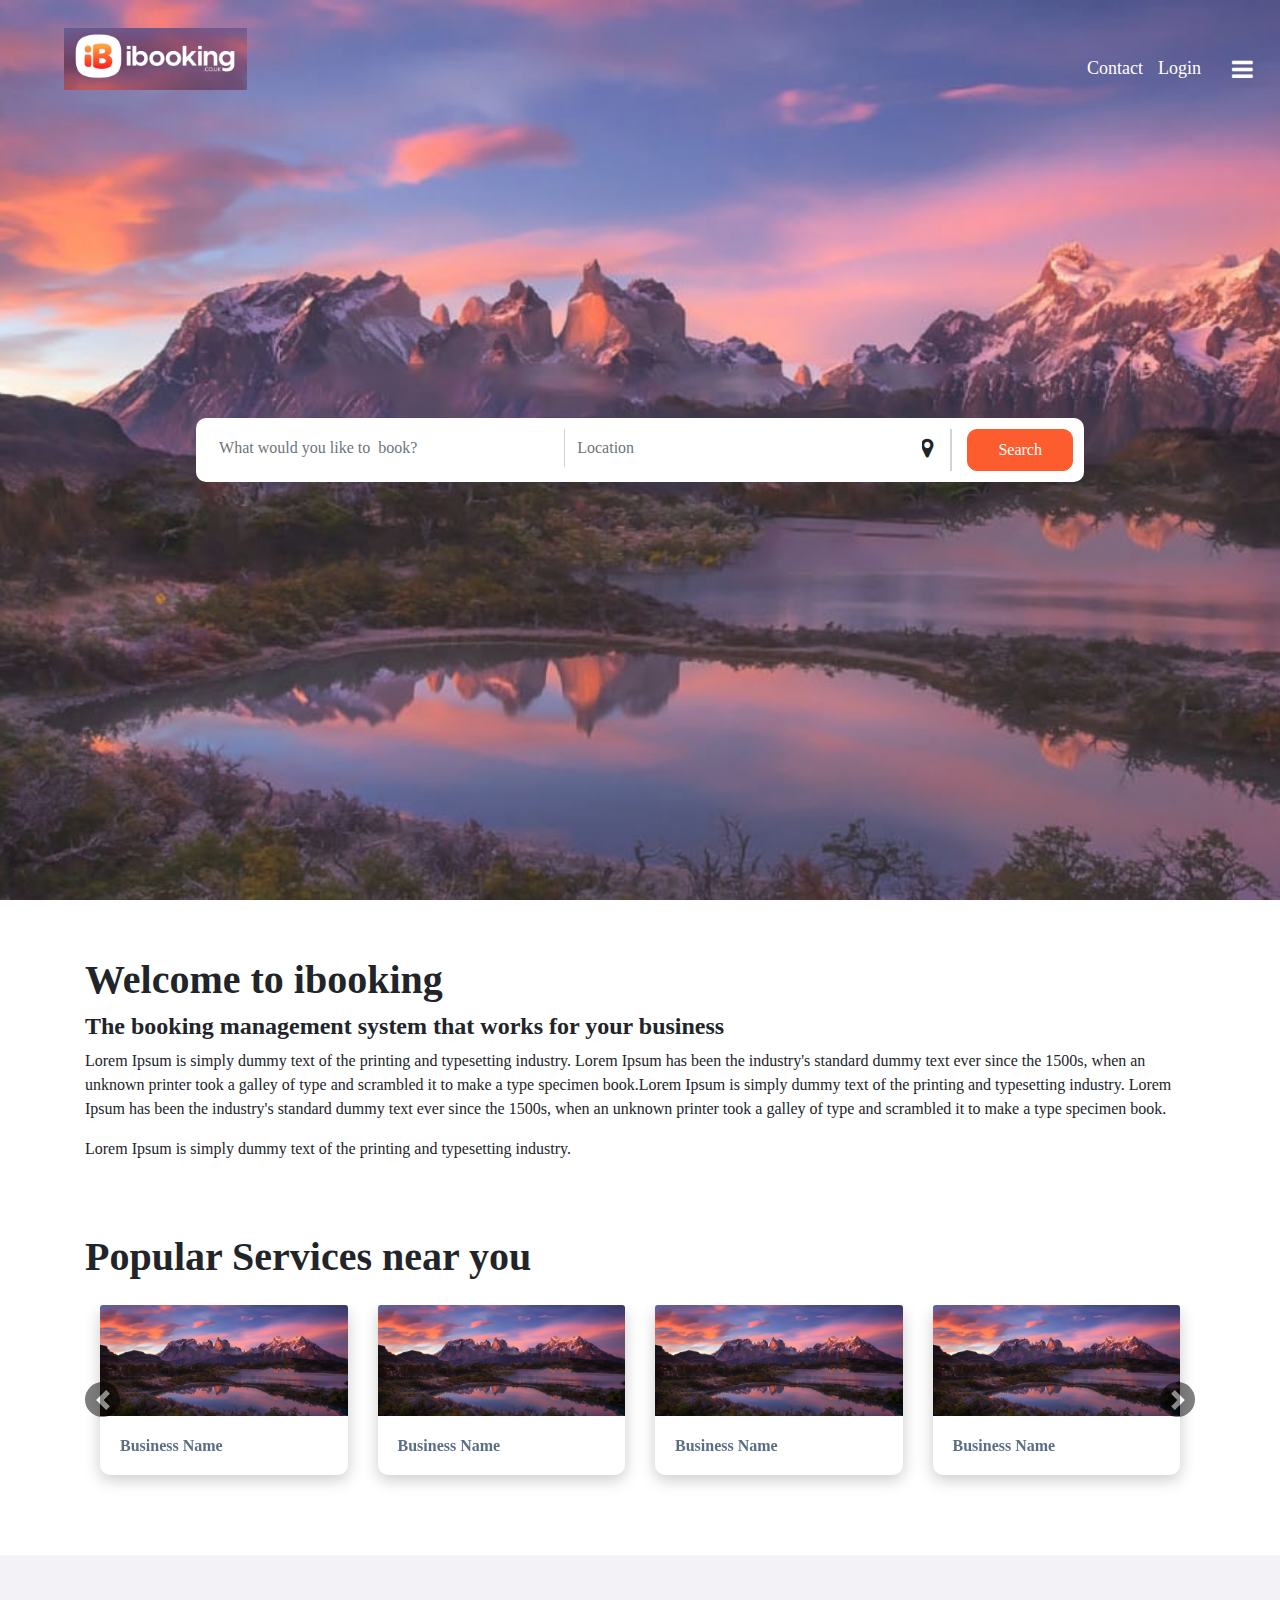
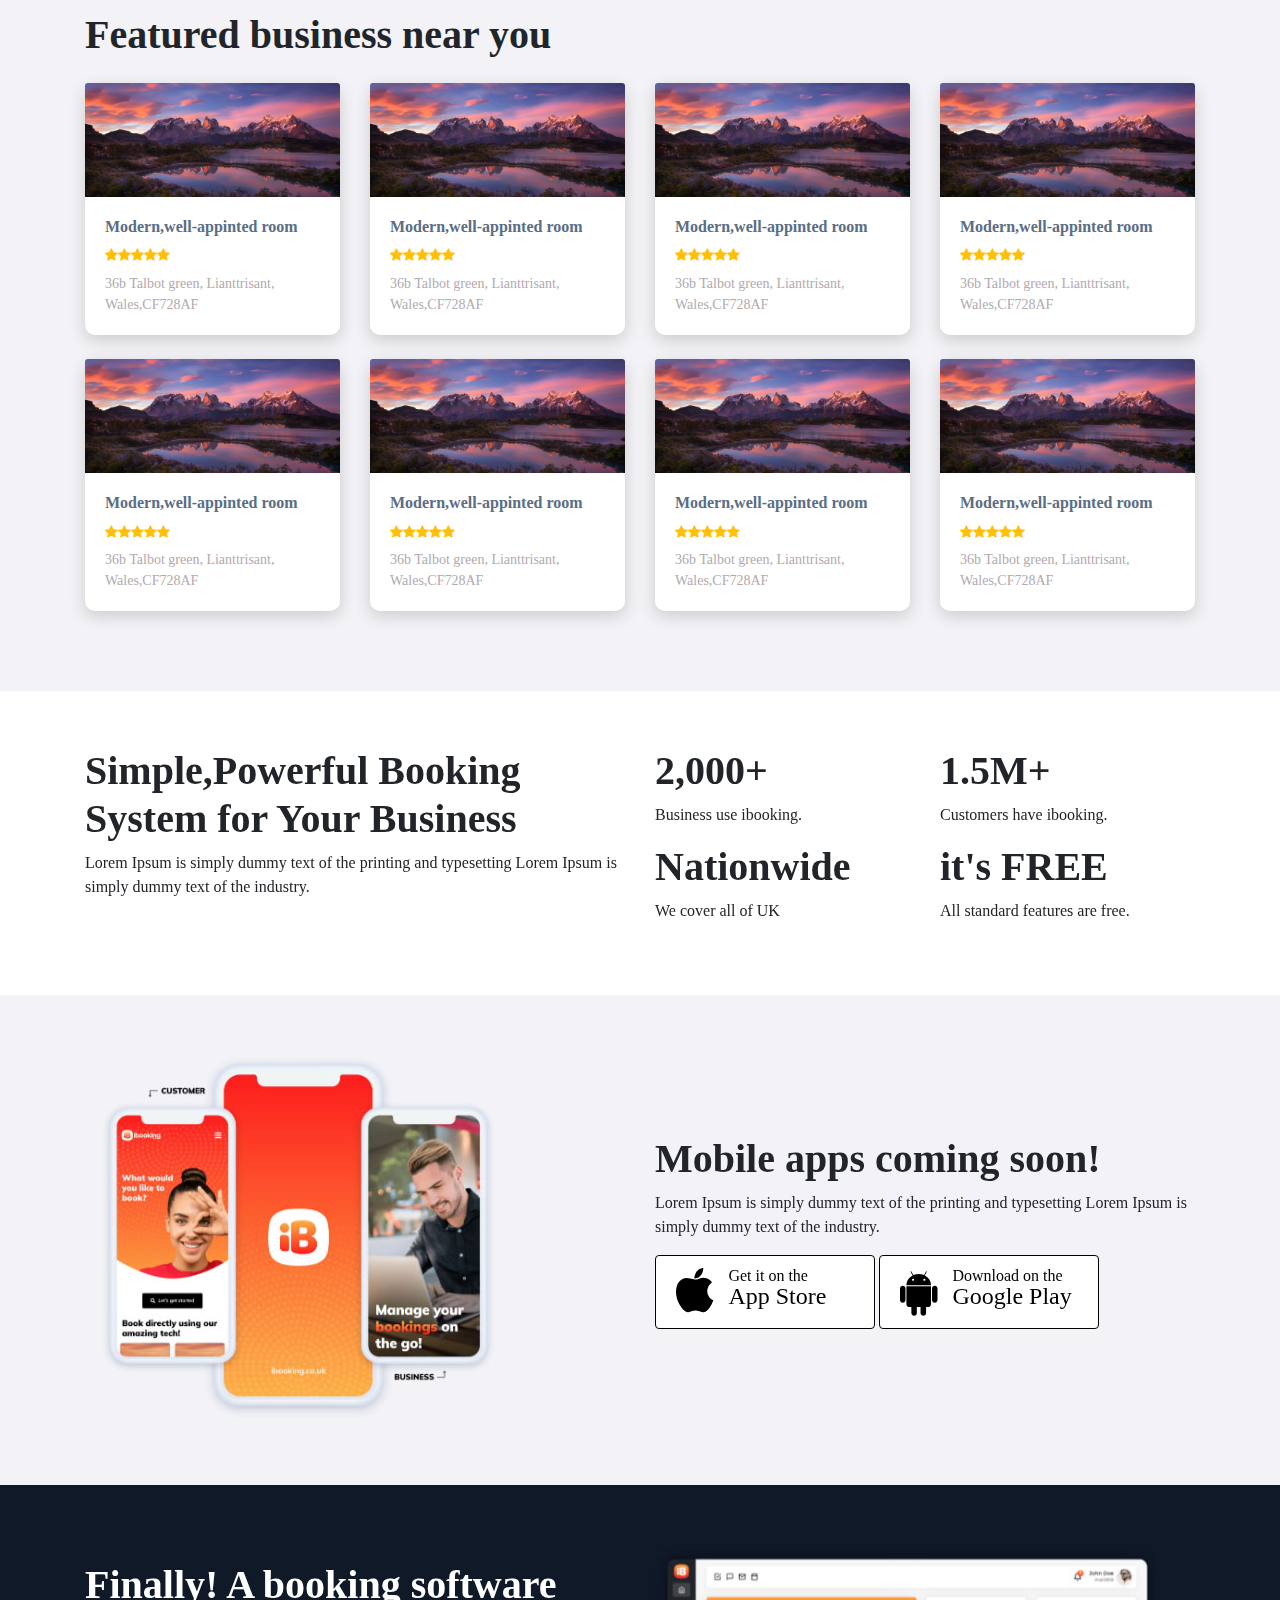
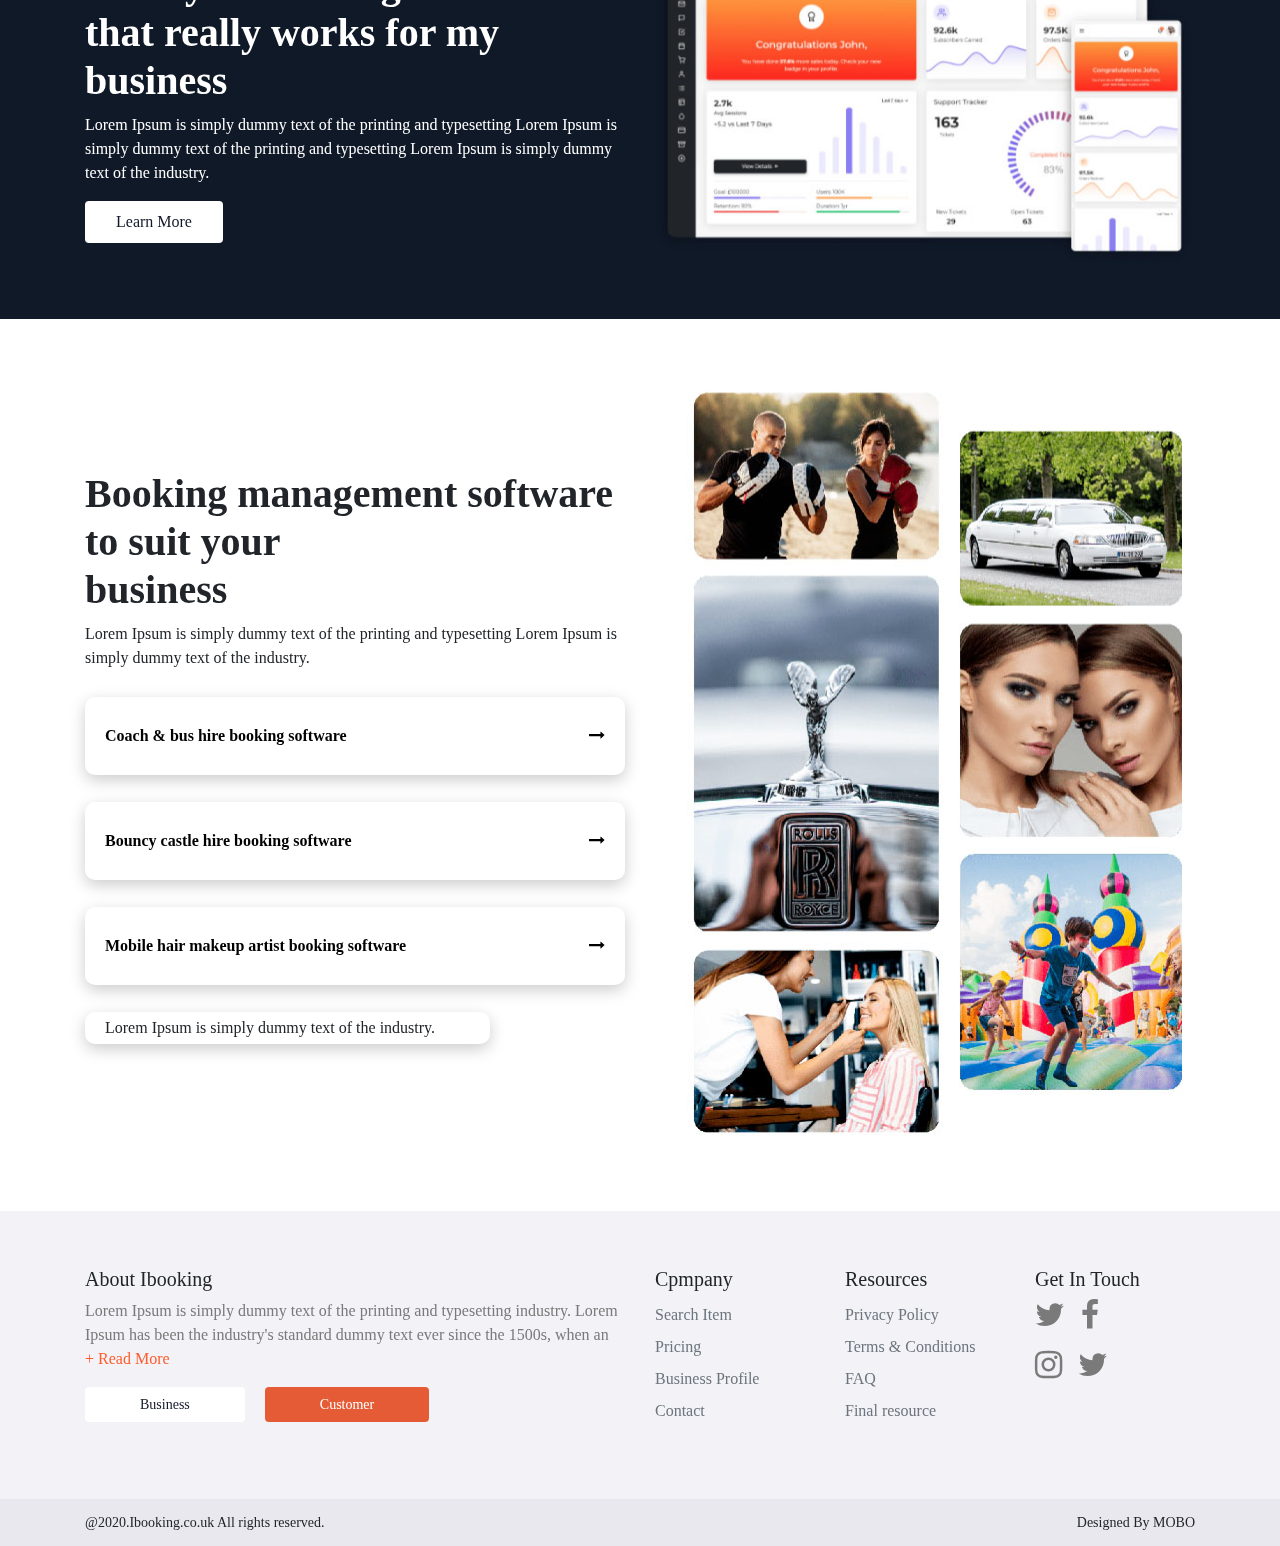
<file: index.html>
<!DOCTYPE html>
<html lang="en">

<head>
  <meta charset="utf-8">
  <meta name="viewport" content="width=device-width, initial-scale=1, shrink-to-fit=no">
  <meta name="description" content="">
  <meta name="author" content="">
  <title>IBooking</title>
  <link rel="stylesheet" href="https://cdnjs.cloudflare.com/ajax/libs/font-awesome/4.7.0/css/font-awesome.min.css">
  <link rel="stylesheet" href="https://maxcdn.bootstrapcdn.com/bootstrap/4.4.1/css/bootstrap.min.css">
  <link href="css/style.css" rel="stylesheet">
</head>

<body id="page-top">
  <a href="index.html"> <img src="img/logo.png" class="menu-logo"></a>
  <ul class="top-menu">
    <li>
      <a href="contact.html">Contact</a>
    </li>
    <li><a href="" data-toggle="modal" data-target="#modalLoginForm">Login</a>
    </li>
  </ul>
  <!-- Navigation -->
  <a class="menu-toggle rounded" href="#">
    <i class="fa fa-bars" aria-hidden="true"></i>
  </a>
  <nav id="sidebar-wrapper">
    <ul class="sidebar-nav">
      <li class="sidebar-brand">
        <a class="js-scroll-trigger" href="#page-top">IBooking</a>
      </li>
      <li class="sidebar-nav-item">
        <a class="js-scroll-trigger" href="#">Home</a>
      </li>
      <li class="sidebar-nav-item">
        <a class="js-scroll-trigger" href="#">About</a>
      </li>
      <li class="sidebar-nav-item">
        <a class="js-scroll-trigger" href="#">Services</a>
      </li>
      <li class="sidebar-nav-item">
        <a class="js-scroll-trigger" href="#">Contact</a>
      </li>
    </ul>
  </nav>
  <!-- Header -->
  <header class="masthead d-flex">
    <div class="container text-center my-auto">
      <div class="input-group">
        <input type="text" class="form-control form-search from-book-search"
          placeholder="What would you like to  book?">
        <input type="text" class="form-control form-search" placeholder="Location">
        <div class="input-group-append from-book-search">
          <i class="fa fa-map-marker fa-2x pt-2 pr-3 " style="font-size: 22px; " aria-hidden="true"></i>
        </div>
        <div class="input-group-append">
          <button class="btn  search-btn-red ml-3" type="button">Search</button>
        </div>
      </div>
    </div>
    <div class="overlay"></div>
  </header>
  <!-- About -->
  <section class="content-section bg-white-style ">
    <div class="container ">
      <div class="row">
        <div class="col-lg-12">
          <h1>Welcome to ibooking</h1>
          <h4>The booking management system that works for your business</h4>
          <p>
            Lorem Ipsum is simply dummy text of the printing and typesetting industry. Lorem Ipsum has been the
            industry's standard
            dummy text ever since the 1500s, when an unknown printer took a galley of type and scrambled it to make a
            type specimen
            book.Lorem Ipsum is simply dummy text of the printing and typesetting industry. Lorem Ipsum has been the
            industry's standard
            dummy text ever since the 1500s, when an unknown printer took a galley of type and scrambled it to make a
            type specimen
            book.
          </p>
          <p>
            Lorem Ipsum is simply dummy text of the printing and typesetting industry.
          </p>
        </div>
      </div>
    </div>
  </section>
  <!-- Featured business-->
  <section class="content-section bg-white-style pt-0 ">
    <div class="container ">
      <h1 class="pb-3">Popular Services near you</h1>
      <!-- Top content -->
      <div class="top-content">
        <div>
          <div id="carousel-example" class="carousel slide" data-ride="carousel">
            <div class="carousel-inner row w-100 mx-auto" role="listbox">
              <div class="carousel-item col-12 col-sm-6 col-md-4 col-lg-3 active">
                <div class="card mb-4">
                  <img class="card-img-top img-fluid" src="img/ban.jpg" alt="Card image cap">
                  <div class="card-body">
                    <h5 class="card-title mb-0">Business Name</h5>
                  </div>
                </div>
              </div>
              <div class="carousel-item col-12 col-sm-6 col-md-4 col-lg-3">
                <div class="card mb-4">
                  <img class="card-img-top img-fluid" src="img/ban.jpg" alt="Card image cap">
                  <div class="card-body">
                    <h5 class="card-title mb-0">Business Name</h5>
                  </div>
                </div>
              </div>
              <div class="carousel-item col-12 col-sm-6 col-md-4 col-lg-3">
                <div class="card mb-4">
                  <img class="card-img-top img-fluid" src="img/ban.jpg" alt="Card image cap">
                  <div class="card-body">
                    <h5 class="card-title mb-0">Business Name</h5>
                  </div>
                </div>
              </div>
              <div class="carousel-item col-12 col-sm-6 col-md-4 col-lg-3">
                <div class="card mb-4">
                  <img class="card-img-top img-fluid" src="img/ban.jpg" alt="Card image cap">
                  <div class="card-body">
                    <h5 class="card-title mb-0">Business Name</h5>
                  </div>
                </div>
              </div>
              <div class="carousel-item col-12 col-sm-6 col-md-4 col-lg-3">
                <div class="card mb-4">
                  <img class="card-img-top img-fluid" src="img/ban.jpg" alt="Card image cap">
                  <div class="card-body">
                    <h5 class="card-title mb-0">Business Name</h5>
                  </div>
                </div>
              </div>
              <div class="carousel-item col-12 col-sm-6 col-md-4 col-lg-3">
                <div class="card mb-4">
                  <img class="card-img-top img-fluid" src="img/ban.jpg" alt="Card image cap">
                  <div class="card-body">
                    <h5 class="card-title mb-0">Business Name</h5>
                  </div>
                </div>
              </div>
              <div class="carousel-item col-12 col-sm-6 col-md-4 col-lg-3">
                <div class="card mb-4">
                  <img class="card-img-top img-fluid" src="img/ban.jpg" alt="Card image cap">
                  <div class="card-body">
                    <h5 class="card-title mb-0">Business Name</h5>
                  </div>
                </div>
              </div>
              <div class="carousel-item col-12 col-sm-6 col-md-4 col-lg-3">
                <div class="card mb-4">
                  <img class="card-img-top img-fluid" src="img/ban.jpg" alt="Card image cap">
                  <div class="card-body">
                    <h5 class="card-title mb-0">Business Name</h5>
                  </div>
                </div>
              </div>
            </div>
            <a class="carousel-control-prev" href="#carousel-example" role="button" data-slide="prev">
              <span class="carousel-control-prev-icon" aria-hidden="true"></span>
              <span class="sr-only">Previous</span>
            </a>
            <a class="carousel-control-next" href="#carousel-example" role="button" data-slide="next">
              <span class="carousel-control-next-icon" aria-hidden="true"></span>
              <span class="sr-only">Next</span>
            </a>
          </div>
        </div>
      </div>
    </div>
  </section>
  <!-- Featured business-->
  <section class="content-section bg-gray-style ">
    <div class="container ">
      <h1 class="pb-3">Featured business near you</h1>
      <div class="row">
        <div class="col-lg-3">
          <div class="card mb-4">
            <img class="card-img-top img-fluid" src="img/ban.jpg" alt="Card image cap">
            <div class="card-body">
              <h5 class="card-title">Modern,well-appinted room</h5>
              <h6 class="card-sater"><i class="fa fa-star" aria-hidden="true"></i><i class="fa fa-star"
                  aria-hidden="true"></i><i class="fa fa-star" aria-hidden="true"></i><i class="fa fa-star"
                  aria-hidden="true"></i><i class="fa fa-star" aria-hidden="true"></i></h6>
              <p class="card-text">36b Talbot green, Lianttrisant, Wales,CF728AF</p>
            </div>
          </div>
        </div>
        <div class="col-lg-3">
          <div class="card mb-4">
            <img class="card-img-top img-fluid" src="img/ban.jpg" alt="Card image cap">
            <div class="card-body">
              <h5 class="card-title">Modern,well-appinted room</h5>
              <h6 class="card-sater"><i class="fa fa-star" aria-hidden="true"></i><i class="fa fa-star"
                  aria-hidden="true"></i><i class="fa fa-star" aria-hidden="true"></i><i class="fa fa-star"
                  aria-hidden="true"></i><i class="fa fa-star" aria-hidden="true"></i></h6>
              <p class="card-text">36b Talbot green, Lianttrisant, Wales,CF728AF</p>
            </div>
          </div>
        </div>
        <div class="col-lg-3">
          <div class="card mb-4">
            <img class="card-img-top img-fluid" src="img/ban.jpg" alt="Card image cap">
            <div class="card-body">
              <h5 class="card-title">Modern,well-appinted room</h5>
              <h6 class="card-sater"><i class="fa fa-star" aria-hidden="true"></i><i class="fa fa-star"
                  aria-hidden="true"></i><i class="fa fa-star" aria-hidden="true"></i><i class="fa fa-star"
                  aria-hidden="true"></i><i class="fa fa-star" aria-hidden="true"></i></h6>
              <p class="card-text">36b Talbot green, Lianttrisant, Wales,CF728AF</p>
            </div>
          </div>
        </div>
        <div class="col-lg-3">
          <div class="card mb-4">
            <img class="card-img-top img-fluid" src="img/ban.jpg" alt="Card image cap">
            <div class="card-body">
              <h5 class="card-title">Modern,well-appinted room</h5>
              <h6 class="card-sater"><i class="fa fa-star" aria-hidden="true"></i><i class="fa fa-star"
                  aria-hidden="true"></i><i class="fa fa-star" aria-hidden="true"></i><i class="fa fa-star"
                  aria-hidden="true"></i><i class="fa fa-star" aria-hidden="true"></i></h6>
              <p class="card-text">36b Talbot green, Lianttrisant, Wales,CF728AF</p>
            </div>
          </div>
        </div>
        <div class="col-lg-3">
          <div class="card mb-4">
            <img class="card-img-top img-fluid" src="img/ban.jpg" alt="Card image cap">
            <div class="card-body">
              <h5 class="card-title">Modern,well-appinted room</h5>
              <h6 class="card-sater"><i class="fa fa-star" aria-hidden="true"></i><i class="fa fa-star"
                  aria-hidden="true"></i><i class="fa fa-star" aria-hidden="true"></i><i class="fa fa-star"
                  aria-hidden="true"></i><i class="fa fa-star" aria-hidden="true"></i></h6>
              <p class="card-text">36b Talbot green, Lianttrisant, Wales,CF728AF</p>
            </div>
          </div>
        </div>
        <div class="col-lg-3">
          <div class="card mb-4">
            <img class="card-img-top img-fluid" src="img/ban.jpg" alt="Card image cap">
            <div class="card-body">
              <h5 class="card-title">Modern,well-appinted room</h5>
              <h6 class="card-sater"><i class="fa fa-star" aria-hidden="true"></i><i class="fa fa-star"
                  aria-hidden="true"></i><i class="fa fa-star" aria-hidden="true"></i><i class="fa fa-star"
                  aria-hidden="true"></i><i class="fa fa-star" aria-hidden="true"></i></h6>
              <p class="card-text">36b Talbot green, Lianttrisant, Wales,CF728AF</p>
            </div>
          </div>
        </div>
        <div class="col-lg-3">
          <div class="card mb-4">
            <img class="card-img-top img-fluid" src="img/ban.jpg" alt="Card image cap">
            <div class="card-body">
              <h5 class="card-title">Modern,well-appinted room</h5>
              <h6 class="card-sater"><i class="fa fa-star" aria-hidden="true"></i><i class="fa fa-star"
                  aria-hidden="true"></i><i class="fa fa-star" aria-hidden="true"></i><i class="fa fa-star"
                  aria-hidden="true"></i><i class="fa fa-star" aria-hidden="true"></i></h6>
              <p class="card-text">36b Talbot green, Lianttrisant, Wales,CF728AF</p>
            </div>
          </div>
        </div>
        <div class="col-lg-3">
          <div class="card mb-4">
            <img class="card-img-top img-fluid" src="img/ban.jpg" alt="Card image cap">
            <div class="card-body">
              <h5 class="card-title">Modern,well-appinted room</h5>
              <h6 class="card-sater"><i class="fa fa-star" aria-hidden="true"></i><i class="fa fa-star"
                  aria-hidden="true"></i><i class="fa fa-star" aria-hidden="true"></i><i class="fa fa-star"
                  aria-hidden="true"></i><i class="fa fa-star" aria-hidden="true"></i></h6>
              <p class="card-text">36b Talbot green, Lianttrisant, Wales,CF728AF</p>
            </div>
          </div>
        </div>
      </div>
    </div>
  </section>
  <!-- Business-->
  <section class="content-section ">
    <div class="container ">
      <div class="row">
        <div class="col-lg-6 mx-auto">
          <h1>Simple,Powerful Booking
            System for Your Business
          </h1>
          <p>
            Lorem Ipsum is simply dummy text of the printing and typesetting
            Lorem Ipsum is simply dummy text of the industry.
          </p>
        </div>
        <div class="col-lg-3 mx-auto">
          <h1>2,000+</h1>
          <p>
            Business use ibooking.
          </p>
          <h1>Nationwide</h1>
          <p>
            We cover all of UK
          </p>
        </div>
        <div class="col-lg-3 mx-auto">
          <h1>1.5M+</h1>
          <p>
            Customers have ibooking.
          </p>
          <h1>it's FREE</h1>
          <p>
            All standard features are free.
          </p>
        </div>
      </div>
    </div>
  </section>
  <!-- Mobile App-->
  <section class="content-section bg-gray-style ">
    <div class="container ">
      <div class="row">
        <div class="col-lg-6 mx-auto">
          <img src="img/mobapp.jpg" class="img-fluid" />
        </div>
        <div class="col-lg-6  my-auto">
          <h1>Mobile apps coming soon!</h1>
          <p>
            Lorem Ipsum is simply dummy text of the printing and typesetting
            Lorem Ipsum is simply dummy text of the industry.
          </p>
          <div class="row ">
            <p class="col-lg-12">
              <a href="#" class="btn btn-store">
                <span class="fa fa-apple fa-3x pull-left"></span>
                <span class="btn-label">Get it on the</span>
                <span class="btn-caption">App Store</span>
              </a>
              <a href="#" class="btn btn-store">
                <span class="fa fa-android fa-3x pull-left"></span>
                <span class="btn-label">Download on the</span>
                <span class="btn-caption">Google Play</span>
              </a>
            </p>
          </div>
        </div>
      </div>
    </div>
  </section>
  <!-- Booking Software-->
  <section class="content-section bg-dark-style ">
    <div class="container ">
      <div class="row">
        <div class="col-lg-6  my-auto">
          <h1>Finally! A booking software
            that really works for my business
          </h1>
          <p>
            Lorem Ipsum is simply dummy text of the printing and typesetting
            Lorem Ipsum is simply dummy text of the printing and typesetting
            Lorem Ipsum is simply dummy text of the industry.
          </p>
          <a href="#" class="btn btn-white waves-effect" role="button" aria-pressed="true">Learn More</a>
        </div>
        <div class="col-lg-6 mx-auto">
          <img src="img/bookingsoft.jpg" class="img-fluid" />
        </div>
      </div>
    </div>
  </section>
  <!-- Booking Mangaement-->
  <section class="content-section bg-white-style ">
    <div class="container ">
      <div class="row">
        <div class="col-lg-6  my-auto">
          <h1>Booking management software to suit your<br> business</h1>
          <p>
            Lorem Ipsum is simply dummy text of the printing and typesetting
            Lorem Ipsum is simply dummy text of the industry.
          </p>
          <div class="card card-body card-book">
            <div>
              <a href="#" class="card-link bookcard">Coach & bus hire booking software</a>
              <a href="#" class="card-link float-right bookcard"><i class="fa fa-long-arrow-right"></i></a>
            </div>
          </div>
          <div class="card card-body card-book">
            <div>
              <a href="#" class="card-link bookcard">Bouncy castle hire booking software</a>
              <a href="#" class="card-link float-right bookcard"><i class="fa fa-long-arrow-right"></i></a>
            </div>
          </div>
          <div class="card card-body card-book">
            <div>
              <a href="#" class="card-link bookcard">Mobile hair makeup artist booking software</a>
              <a href="#" class="card-link float-right bookcard"><i class="fa fa-long-arrow-right"></i></a>
            </div>
          </div>
          <div class="card card-body card-book-1 w-75">
            <p>Lorem Ipsum is simply dummy text of the industry.
            </p>
          </div>
        </div>
        <div class="col-lg-6 mx-auto">
          <img src="img/bookmangbus.jpg" class="img-fluid" />
        </div>
      </div>
    </div>
  </section>
  <footer class="content-section bg-gray-style">
    <div class="container ">
      <div class="row">
        <div class="col-lg-6 ">
          <h4>About Ibooking</h4>
          <div id="module-foot" class="mb-3">

            <p class="collapse" id="collapseExample" aria-expanded="false">
              Lorem Ipsum is simply dummy text of the printing and typesetting industry. Lorem Ipsum has been the
              industry's standard
              dummy text ever since the 1500s, when an unknown printer took a galley of type and scrambled it to make a
              type specimen
              book.
            </p>
            <a role="button" class="collapsed" data-toggle="collapse" href="#collapseExample" aria-expanded="false"
              aria-controls="collapseExample"></a>
          </div>


          <a href="#" class="btn btn-white waves-effect footer-btn mr-3" role="button" aria-pressed="true">Business</a>
          <a href="#" class="btn btn-red  waves-effect footer-btn" role="button" aria-pressed="true">Customer</a>
        </div>
        <div class="col-lg-2">
          <h5>Cpmpany</h5>
          <ul class="list-unstyled text-small">
            <li class="py-1"><a class="text-muted " href="#">Search Item</a></li>
            <li class="py-1"><a class="text-muted" href="#">Pricing</a></li>
            <li class="py-1"><a class="text-muted " href="#">Business Profile</a></li>
            <li class="py-1"><a class="text-muted " href="#">Contact</a></li>
          </ul>
        </div>
        <div class="col-lg-2">
          <h5>Resources</h5>
          <ul class="list-unstyled text-small">
            <li class="py-1"><a class="text-muted" href="#">Privacy Policy</a></li>
            <li class="py-1"><a class="text-muted" href="#">Terms & Conditions</a></li>
            <li class="py-1"><a class="text-muted" href="#">FAQ</a></li>
            <li class="py-1"><a class="text-muted" href="#">Final resource</a></li>
          </ul>
        </div>
        <div class="col-lg-2">
          <h5>Get In Touch</h5>
          <ul class="list-unstyled text-small">
            <span style="display: flex;">
              <li><a class="text-muted pr-3" href="#"><i class="fa fa-twitter fa-2x" aria-hidden="true"></i></a></li>
              <li><a class="text-muted" href="#"><i class="fa fa-facebook fa-2x" aria-hidden="true"></i></a></li>
            </span>
            <span style="display: flex;" class="mt-3">
              <li><a class="text-muted  pr-3" href="#"><i class="fa fa-instagram fa-2x" aria-hidden="true"></i></a></li>
              <li><a class="text-muted" href="#"><i class="fa fa-twitter  fa-2x" aria-hidden="true"></i></a></li>
            </span>
          </ul>
        </div>
      </div>
    </div>
  </footer>
  <div class="footer-bottom">
    <div class="container ">
      <div class="row">
        <div class="col-lg-6 ">
          <p>@2020.Ibooking.co.uk All rights reserved.</p>
        </div>
        <div class="col-lg-6 ">
          <p class=" float-right">Designed By MOBO</p>
        </div>
      </div>
    </div>
  </div>
  <!-- Scroll to Login Model-->
  <div class="modal fade" id="modalLoginForm" tabindex="-1" role="dialog" aria-labelledby="myModalLabel"
    aria-hidden="true">
    <div class="modal-dialog" role="document">
      <div class="modal-content">
        <div class="modal-header text-center">
          <h4 class="modal-title w-100 font-weight-bold">Sign in</h4>
          <button type="button" class="close" data-dismiss="modal" aria-label="Close">
            <span aria-hidden="true">&times;</span>
          </button>
        </div>
        <form class="needs-validation" novalidate>
          <div class="form-row mt-4">
            <div class="modal-body mx-3">
              <div class="col-md-12 mb-3">
                <label class="label" for="validationUsername">Your User Name *</label>
                <div class="input-group">
                  <input type="text" class="form-control" id="validationUsername" placeholder="Enter your User Name"
                    aria-describedby="validationUsernamePrepend" required>
                  <div class="invalid-tooltip">
                    Please Enter your valid User Name.
                  </div>
                </div>
              </div>
              <div class="col-md-12 mb-3">
                <label class="label" for="validation Password">Your Password *</label>
                <div class="input-group">
                  <input type="text" class="form-control" id="validation Password" placeholder="Enter your  Password"
                    aria-describedby="validationPasswordPrepend" required>
                  <div class="invalid-tooltip">
                    Please Enter your valid Password.
                  </div>
                </div>
              </div>
            </div>
          </div>
          <div class="modal-footer d-flex justify-content-center">
            <button class="btn btn-red" type="submit">Login</button>
          </div>
        </form>
      </div>
    </div>
  </div>
  <!-- Scroll to Top Button-->
  <a class="scroll-to-top rounded js-scroll-trigger" href="#page-top">
    <i class="fa fa fa-arrow-up"></i>
  </a>
  <script src="https://ajax.googleapis.com/ajax/libs/jquery/3.4.1/jquery.min.js"></script>
  <script src="https://maxcdn.bootstrapcdn.com/bootstrap/4.4.1/js/bootstrap.min.js"></script>
  <script src="js/main.js"></script>
</body>

</html>
</file>
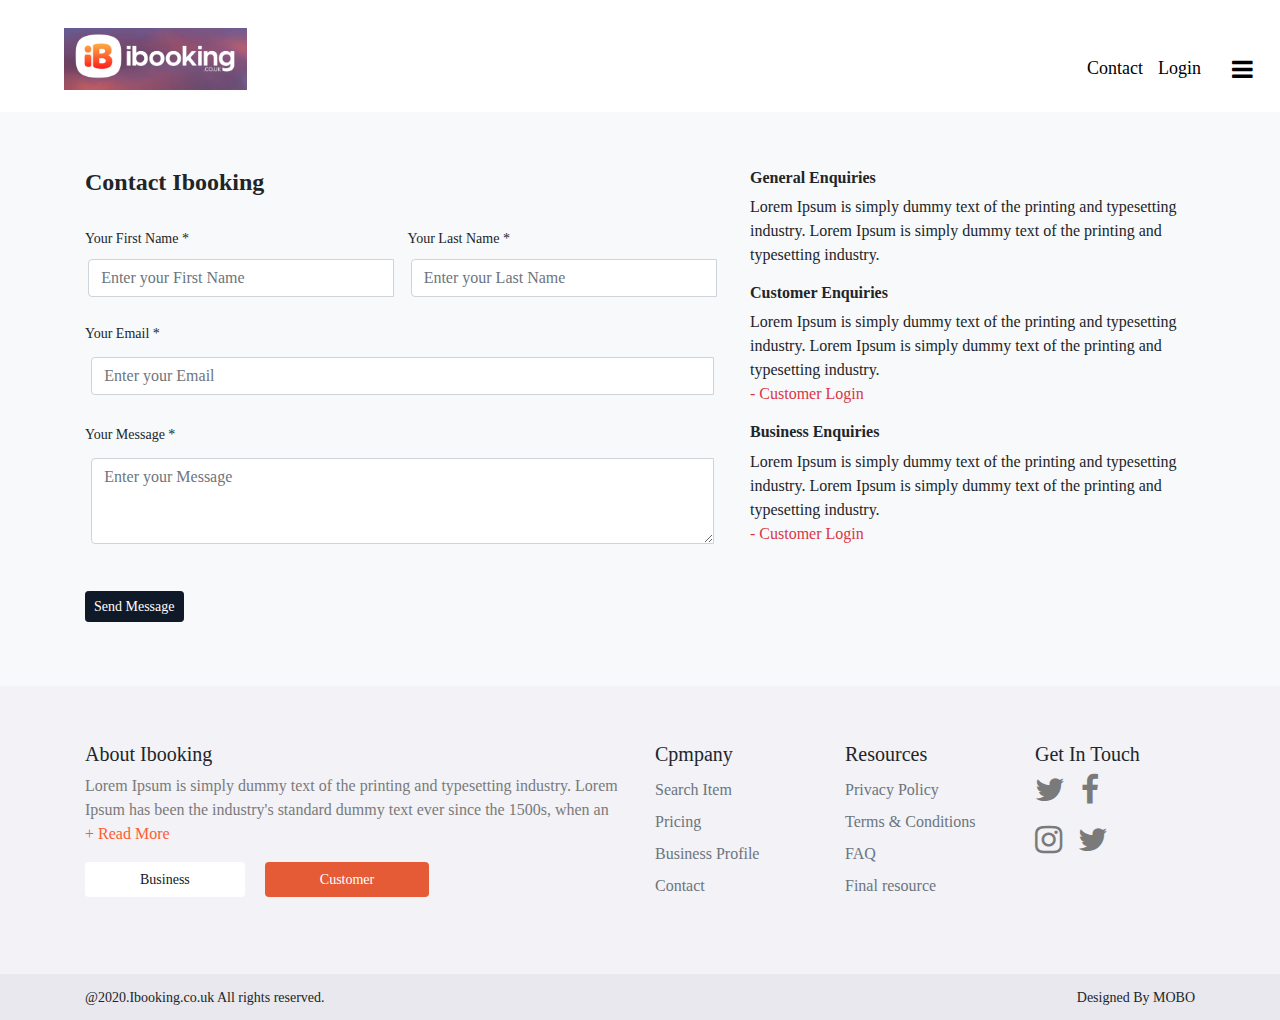
<file: contact.html>
<!DOCTYPE html>
<html lang="en">

<head>
    <meta charset="utf-8">
    <meta name="viewport" content="width=device-width, initial-scale=1, shrink-to-fit=no">
    <meta name="description" content="">
    <meta name="author" content="">
    <title>IBooking</title>
    <link rel="stylesheet" href="https://cdnjs.cloudflare.com/ajax/libs/font-awesome/4.7.0/css/font-awesome.min.css">
    <link rel="stylesheet" href="https://maxcdn.bootstrapcdn.com/bootstrap/4.4.1/css/bootstrap.min.css">
    <link href="css/style.css" rel="stylesheet">
</head>

<body id="page-top">
    <div class="contact-top">
        <a href="index.html"> <img src="img/logo.png" class="menu-logo"></a>
        <ul class="top-menu">
            <li>
                <a href="contact.html">Contact</a>
            </li>
            <li><a href="" data-toggle="modal" data-target="#modalLoginForm">Login</a>
            </li>
        </ul>
        <!-- Navigation -->
        <a class="menu-toggle rounded" href="#">
            <i class="fa fa-bars" aria-hidden="true"></i>
        </a>
        <nav id="sidebar-wrapper">
            <ul class="sidebar-nav">
                <li class="sidebar-brand">
                    <a class="js-scroll-trigger" href="#page-top">IBooking</a>
                </li>
                <li class="sidebar-nav-item">
                    <a class="js-scroll-trigger" href="#">Home</a>
                </li>
                <li class="sidebar-nav-item">
                    <a class="js-scroll-trigger" href="#">About</a>
                </li>
                <li class="sidebar-nav-item">
                    <a class="js-scroll-trigger" href="#">Services</a>
                </li>
                <li class="sidebar-nav-item">
                    <a class="js-scroll-trigger" href="#">Contact</a>
                </li>
            </ul>
        </nav>
    </div>
    <!-- Header -->
    <header class="masthead-c ">
    </header>
    <!-- Contact-->
    <section class="content-section " style="background-color: #f8f9fa;   box-shadow: hsl(0, 0%, 80%) 0 5px 16px;">
        <div class="container ">
            <div class="row">
                <div class="col-lg-7 mx-auto">
                    <h4>
                        Contact Ibooking
                        <form class="needs-validation" novalidate>
                            <div class="form-row mt-4">
                                <div class="col-md-6 mb-3">
                                    <label class="label" for="validationFirstName">Your First Name *</label>
                                    <div class="input-group">
                                        <input type="text" class="form-control" id="validationFirstName"
                                            placeholder="Enter your First Name"
                                            aria-describedby="validationFirstNamePrepend" required>
                                        <div class="invalid-tooltip">
                                            Please Enter your valid First Name.
                                        </div>
                                    </div>
                                </div>
                                <div class="col-md-6 mb-3">
                                    <label class="label" for="validationLastName"> Your Last Name *</label>
                                    <div class="input-group">
                                        <input type="text" class="form-control" id="validationLastName"
                                            placeholder="Enter your Last Name"
                                            aria-describedby="validationLastNamePrepend" required>
                                        <div class="invalid-tooltip">
                                            Please Enter your valid Last Name.
                                        </div>
                                    </div>
                                </div>
                                <div class="col-md-12 mb-3">
                                    <label class="label" for="validationEmail"> Your Email *</label>
                                    <div class="input-group">
                                        <input type="text" class="form-control" id="validationEmail"
                                            placeholder="Enter your Email" aria-describedby="validationEmailPrepend"
                                            required>
                                        <div class="invalid-tooltip">
                                            Please Enter your valid Email.
                                        </div>
                                    </div>
                                </div>
                                <div class="col-md-12 mb-3">
                                    <label class="label" for="validationMessage"> Your Message *</label>
                                    <div class="input-group">
                                        <textarea class="form-control" id="validationEmail"
                                            placeholder="Enter your Message" aria-describedby="validationMessagePrepend"
                                            required rows="3"></textarea>
                                        <div class="invalid-tooltip">
                                            Please Enter your valid Message.
                                        </div>
                                    </div>
                                </div>
                            </div>
                            <button class="btn btn-black btn-sm mt-4" type="submit">Send Message</button>
                        </form>
                </div>
                <div class="col-lg-5 mx-auto">
                    <h6>General Enquiries
                    </h6>
                    <p>
                        Lorem Ipsum is simply dummy text of the printing and typesetting industry.
                        Lorem Ipsum is simply dummy text of the printing and typesetting industry.
                    </p>
                    <h6>
                        Customer Enquiries
                    </h6>
                    <p>
                        Lorem Ipsum is simply dummy text of the printing and typesetting industry.
                        Lorem Ipsum is simply dummy text of the printing and typesetting industry.
                        <br>
                        <a href="#" class="text-danger"> - Customer
                            Login</a>
                    </p>
                    <h6>
                        Business Enquiries
                    </h6>
                    <p>
                        Lorem Ipsum is simply dummy text of the printing and typesetting industry.
                        Lorem Ipsum is simply dummy text of the printing and typesetting industry. <br>
                        <a href="#" class="text-danger">- Customer Login</a>
                    </p>
                </div>
            </div>
        </div>
    </section>
    <footer class="content-section bg-gray-style">
        <div class="container ">
            <div class="row">
                <div class="col-lg-6 ">
                    <h5>About Ibooking</h5>
                    <div id="module-foot" class="mb-3">

                        <p class="collapse" id="collapseExample" aria-expanded="false">
                            Lorem Ipsum is simply dummy text of the printing and typesetting industry. Lorem Ipsum has
                            been the
                            industry's standard
                            dummy text ever since the 1500s, when an unknown printer took a galley of type and
                            scrambled it to make a
                            type specimen
                            book.
                        </p>
                        <a role="button" class="collapsed" data-toggle="collapse" href="#collapseExample"
                            aria-expanded="false" aria-controls="collapseExample"></a>
                    </div>
                    <a href="#" class="btn btn-white waves-effect footer-btn mr-3" role="button"
                        aria-pressed="true">Business</a>
                    <a href="#" class="btn btn-red  waves-effect footer-btn" role="button"
                        aria-pressed="true">Customer</a>
                </div>
                <div class="col-lg-2">
                    <h5>Cpmpany</h5>
                    <ul class="list-unstyled text-small">
                        <li class="py-1"><a class="text-muted " href="#">Search Item</a></li>
                        <li class="py-1"><a class="text-muted" href="#">Pricing</a></li>
                        <li class="py-1"><a class="text-muted " href="#">Business Profile</a></li>
                        <li class="py-1"><a class="text-muted " href="#">Contact</a></li>
                    </ul>
                </div>
                <div class="col-lg-2">
                    <h5>Resources</h5>
                    <ul class="list-unstyled text-small">
                        <li class="py-1"><a class="text-muted" href="#">Privacy Policy</a></li>
                        <li class="py-1"><a class="text-muted" href="#">Terms & Conditions</a></li>
                        <li class="py-1"><a class="text-muted" href="#">FAQ</a></li>
                        <li class="py-1"><a class="text-muted" href="#">Final resource</a></li>
                    </ul>
                </div>
                <div class="col-lg-2">
                    <h5>Get In Touch</h5>
                    <ul class="list-unstyled text-small">
                        <span style="display: flex;">
                            <li><a class="text-muted pr-3" href="#"><i class="fa fa-twitter fa-2x"
                                        aria-hidden="true"></i></a></li>
                            <li><a class="text-muted" href="#"><i class="fa fa-facebook fa-2x"
                                        aria-hidden="true"></i></a></li>
                        </span>
                        <span style="display: flex;" class="mt-3">
                            <li><a class="text-muted  pr-3" href="#"><i class="fa fa-instagram fa-2x"
                                        aria-hidden="true"></i></a></li>
                            <li><a class="text-muted" href="#"><i class="fa fa-twitter  fa-2x"
                                        aria-hidden="true"></i></a></li>
                        </span>
                    </ul>
                </div>
            </div>
        </div>
    </footer>
    <div class="footer-bottom">
        <div class="container ">
            <div class="row">
                <div class="col-lg-6 ">
                    <p>@2020.Ibooking.co.uk All rights reserved.</p>
                </div>
                <div class="col-lg-6 ">
                    <p class=" float-right">Designed By MOBO</p>
                </div>
            </div>
        </div>
    </div>
    <!-- Scroll to Login Model-->
    <div class="modal fade" id="modalLoginForm" tabindex="-1" role="dialog" aria-labelledby="myModalLabel"
        aria-hidden="true">
        <div class="modal-dialog" role="document">
            <div class="modal-content">
                <div class="modal-header text-center">
                    <h4 class="modal-title w-100 font-weight-bold">Sign in</h4>
                    <button type="button" class="close" data-dismiss="modal" aria-label="Close">
                        <span aria-hidden="true">&times;</span>
                    </button>
                </div>
                <form class="needs-validation" novalidate>
                    <div class="form-row mt-4">
                        <div class="modal-body mx-3">
                            <div class="col-md-12 mb-3">
                                <label class="label" for="validationUsername">Your User Name *</label>
                                <div class="input-group">
                                    <input type="text" class="form-control" id="validationUsername"
                                        placeholder="Enter your User Name" aria-describedby="validationUsernamePrepend"
                                        required>
                                    <div class="invalid-tooltip">
                                        Please Enter your valid User Name.
                                    </div>
                                </div>
                            </div>
                            <div class="col-md-12 mb-3">
                                <label class="label" for="validation Password">Your Password *</label>
                                <div class="input-group">
                                    <input type="text" class="form-control" id="validation Password"
                                        placeholder="Enter your  Password" aria-describedby="validationPasswordPrepend"
                                        required>
                                    <div class="invalid-tooltip">
                                        Please Enter your valid Password.
                                    </div>
                                </div>
                            </div>
                        </div>
                    </div>
                    <div class="modal-footer d-flex justify-content-center">
                        <button class="btn btn-red" type="submit">Login</button>
                    </div>
                </form>
            </div>
        </div>
    </div>
    <!-- Scroll to Top Button-->
    <a class="scroll-to-top rounded js-scroll-trigger" href="#page-top">
        <i class="fa fa fa-arrow-up"></i>
    </a>
    <script src="https://ajax.googleapis.com/ajax/libs/jquery/3.4.1/jquery.min.js"></script>
    <script src="https://maxcdn.bootstrapcdn.com/bootstrap/4.4.1/js/bootstrap.min.js"></script>
    <script src="js/main.js"></script>
</body>

</html>
</file>
<file: css/style.css>
body,
html {
    width: 100%;
    height: 100%;
}

body {
    font-family: "Source Sans Pro";
    background-color: #fff;
}

::-webkit-scrollbar {
    width: 10px;
    height: 12px;
}


::-webkit-scrollbar-track {
    background: #f1f1f1;
}


::-webkit-scrollbar-thumb {
    background: #fd5d2e;
}


::-webkit-scrollbar-thumb:hover {
    background: #fd5d2e;
}

.content-section {
    padding-top: 3.5rem;
    padding-bottom: 3.5rem;
}

.bg-white-style {
    background-color: #fff;
}

.bg-dark-style {
    background-color: #101928;
    color: #fff;
}

.bg-gray-style {
    background-color: #f2f2f7;
}

.masthead {
    min-height: 30rem;
    position: relative;
    display: table;
    width: 100%;
    height: auto;
    padding-top: 8rem;
    padding-bottom: 8rem;
    background: linear-gradient(90deg, rgba(255, 255, 255, 0.1) 0, rgba(255, 255, 255, 0.1) 100%), url(../img/ban.jpg);
    background-position: center center;
    background-repeat: no-repeat;
    background-size: cover;
}

.card-title {
    color: #5a6e84;
    font-size: 16px;
    font-weight: 600;
}

.card-text {
    color: #b1a9ae;
    font-size: 14px;
    font-weight: 400;
}

.card-sater {
    color: #ffc107;
    font-size: 14px;
    font-weight: 600;
}

.card-book {
    margin: 5% 0%;
    padding: 5% 1.25rem;
}

.bookcard {
    font-size: 16px;
    color: #000;
    font-weight: 600;
}

.card-book-1 {
    margin: 3% 0%;
    padding: 0.25rem 1.25rem;
}

.card-book-1 p {
    margin-bottom: 0px;
}

.card {
    position: relative;
    display: -ms-flexbox;
    display: flex;
    -ms-flex-direction: column;
    flex-direction: column;
    min-width: 0;
    word-wrap: break-word;
    background-color: #fff;
    background-clip: border-box;
    box-shadow: hsl(0, 0%, 80%) 0 5px 16px;
    border-radius: 10px;
    border: 0;
}

.btn-white {
    background-color: #fff;
    color: #101928;
    padding: 8px 30px;
}

.btn-white:hover {
    color: #ffffff !important;
    background-color: #fc873c;
    border-color: #fc873c !important;
}

.btn-red {
    background-color: #e45b36;
    color: #fff;
    padding: 8px 30px;
}

.btn-red:hover {
    background-color: #fff;
    color: #e45b36;
}

.search-btn-red {
    background-color: #fd5d2e;
    color: #fff;
    padding: 8px 30px;
    border-radius: 10px;
    border-color: #fd5d2e !important;
}

.search-btn-red:hover {
    background-color: #fff;
    color: #fd5d2e;
    border-color: #fd5d2e !important;
}

.footer-bottom {
    background-color: #e8e8ee;
    padding: 1%;
}

.footer-bottom P {
    margin-bottom: 0px;
}

.btn-store {
    color: #000000;
    min-width: 220px;
    padding: 12px 20px !important;
    border-color: #000000 !important;
    background-color: #fff;
}

.btn-store:focus,
.btn-store:hover {
    color: #ffffff !important;
    background-color: #fc873c;
    border-color: #fc873c !important;
}

.btn-store .btn-label,
.btn-store .btn-caption {
    display: block;
    text-align: left;
    line-height: 1;
}

.input-group>.input-group-append>.btn {
    border-top-left-radius: 10px !important;
    border-bottom-left-radius: 10px !important;
}

.btn-store .btn-caption {
    font-size: 24px;
}

.footer-btn {
    padding: 6px 10%;
    font-size: 14px;
    font-weight: 500 !important;
}

@media (min-width: 768px) and (max-width: 991px) {
    .carousel-inner .active.col-md-4.carousel-item+.carousel-item+.carousel-item+.carousel-item {
        position: absolute;
        top: 0;
        right: -33.3333%;
        z-index: -1;
        display: block;
        visibility: visible;
    }
}

@media (min-width: 576px) and (max-width: 768px) {
    .carousel-inner .active.col-sm-6.carousel-item+.carousel-item+.carousel-item {
        position: absolute;
        top: 0;
        right: -50%;
        z-index: -1;
        display: block;
        visibility: visible;
    }
}

@media (min-width: 576px) {
    .carousel-item {
        margin-right: 0;
    }

    .carousel-inner .active+.carousel-item {
        display: block;
    }

    .carousel-inner .carousel-item.active:not(.carousel-item-right):not(.carousel-item-left),
    .carousel-inner .carousel-item.active:not(.carousel-item-right):not(.carousel-item-left)+.carousel-item {
        transition: none;
    }

    .carousel-inner .carousel-item-next {
        position: relative;
        transform: translate3d(0, 0, 0);
    }

    .active.carousel-item-left+.carousel-item-next.carousel-item-left,
    .carousel-item-next.carousel-item-left+.carousel-item,
    .carousel-item-next.carousel-item-left+.carousel-item+.carousel-item {
        position: relative;
        transform: translate3d(-100%, 0, 0);
        visibility: visible;
    }

    .carousel-inner .carousel-item-prev.carousel-item-right {
        position: absolute;
        top: 0;
        left: 0;
        z-index: -1;
        display: block;
        visibility: visible;
    }

    .active.carousel-item-right+.carousel-item-prev.carousel-item-right,
    .carousel-item-prev.carousel-item-right+.carousel-item,
    .carousel-item-prev.carousel-item-right+.carousel-item+.carousel-item {
        position: relative;
        transform: translate3d(100%, 0, 0);
        visibility: visible;
        display: block;
        visibility: visible;
    }
}

@media (min-width: 768px) {
    .carousel-inner .active+.carousel-item+.carousel-item {
        display: block;
    }

    .carousel-inner .carousel-item.active:not(.carousel-item-right):not(.carousel-item-left)+.carousel-item+.carousel-item {
        transition: none;
    }

    .carousel-inner .carousel-item-next {
        position: relative;
        transform: translate3d(0, 0, 0);
    }

    .carousel-item-next.carousel-item-left+.carousel-item+.carousel-item+.carousel-item {
        position: relative;
        transform: translate3d(-100%, 0, 0);
        visibility: visible;
    }

    .carousel-item-prev.carousel-item-right+.carousel-item+.carousel-item+.carousel-item {
        position: relative;
        transform: translate3d(100%, 0, 0);
        visibility: visible;
        display: block;
        visibility: visible;
    }
}

@media (min-width: 991px) {
    .carousel-inner .active+.carousel-item+.carousel-item+.carousel-item {
        display: block;
    }

    .carousel-inner .carousel-item.active:not(.carousel-item-right):not(.carousel-item-left)+.carousel-item+.carousel-item+.carousel-item {
        transition: none;
    }

    .carousel-inner .active.col-lg-3.carousel-item+.carousel-item+.carousel-item+.carousel-item+.carousel-item {
        position: absolute;
        top: 0;
        right: -25%;
        z-index: -1;
        display: block;
        visibility: visible;
    }

    .carousel-item-next.carousel-item-left+.carousel-item+.carousel-item+.carousel-item+.carousel-item {
        position: relative;
        transform: translate3d(-100%, 0, 0);
        visibility: visible;
    }

    .carousel-item-prev.carousel-item-right+.carousel-item+.carousel-item+.carousel-item+.carousel-item {
        position: relative;
        transform: translate3d(100%, 0, 0);
        visibility: visible;
        display: block;
        visibility: visible;
    }
}

.carousel-control-prev {
    left: -0% !important;
}

.carousel-control-next {
    right: -0% !important;
}

.carousel-control-next,
.carousel-control-prev {
    position: absolute;
    top: 40%;
    bottom: 0;
    z-index: 1;
    display: -ms-flexbox;
    display: flex;
    -ms-flex-align: center;
    align-items: center;
    -ms-flex-pack: center;
    justify-content: center;
    width: 35px;
    border-radius: 50%;
    height: 35px;
    background-color: black;
    color: #ca2e2e !important;
    text-align: center;
    opacity: 0.5;
    transition: opacity 0.15s ease;
}

.form-search {
    border: 0px solid #ced4da !important;
    border-right: 0px solid #ced4da !important;
    border-radius: 0;
}

.from-book-search {
    border-right: 2px solid #ced4da !important;
}

.input-group {
    margin-left: 10%;
    width: 80%;
    background-color: #fff;
    padding: 1%;
    border-radius: 10px;
}

h1,
h2,
h3,
h4,
h5,
h6 {
    font-weight: 700;
}

.scroll-to-top {
    position: fixed;
    right: 15px;
    bottom: 15px;
    display: none;
    width: 50px;
    height: 50px;
    text-align: center;
    color: #fff;
    background: rgba(52, 58, 64, 0.5);
    line-height: 45px;
}

.scroll-to-top:focus,
.scroll-to-top:hover {
    color: #fff;
}

.scroll-to-top:hover {
    background: #343a40;
}

.scroll-to-top i {
    font-weight: 800;
}

@media (min-width: 992px) {
    .masthead {
        height: 100vh;
    }
}

#sidebar-wrapper {
    position: fixed;
    z-index: 800;
    right: 0;
    width: 250px;
    height: 100%;
    transition: all 0.4s ease 0s;
    transform: translateX(250px);
    background: #fd5d2e;
    border-left: 1px solid rgba(255, 255, 255, 0.1);
}

.sidebar-nav {
    position: absolute;
    top: 0;
    width: 250px;
    margin: 0;
    padding: 0;
    list-style: none;
}

.sidebar-nav li.sidebar-nav-item a {
    display: block;
    text-decoration: none;
    color: #fff;
    padding: 15px;
}

.sidebar-nav li a:hover {
    text-decoration: none;
    color: #fff;
    background: rgba(255, 255, 255, 0.2);
}

.sidebar-nav li a:active,
.sidebar-nav li a:focus {
    text-decoration: none;
}

.sidebar-nav>.sidebar-brand {
    font-size: 1.2rem;
    background: rgba(52, 58, 64, 0.1);
    height: 80px;
    line-height: 50px;
    padding-top: 15px;
    padding-bottom: 15px;
    padding-left: 15px;
}

.sidebar-nav>.sidebar-brand a {
    color: #fff;
}

.sidebar-nav>.sidebar-brand a:hover {
    color: #fff;
    background: 0 0;
}

#sidebar-wrapper.active {
    right: 250px;
    width: 250px;
    transition: all 0.4s ease 0s;
}

.menu-toggle {
    position: absolute;
    right: 1%;
    font-size: 24px;
    top: 5%;
    width: 50px;
    height: 50px;
    text-align: center;
    color: #fff;
    line-height: 50px;
    z-index: 999;
}

.menu-toggle:focus,
.menu-toggle:hover {
    color: #fff;
}

.footer-bottom p {
    font-size: 14px;
}

footer h4 {
    font-size: 20px;
    font-weight: 500 !important;
}

footer h5 {
    font-size: 20px;
    font-weight: 500 !important;
}

footer p {
    font-size: 16px;
    font-weight: 400;
    color: #7a7a7a;
}

footer li a {
    font-size: 16px;
    color: #7a7a7a;
    font-weight: 400;
}

footer li a i {
    font-size: 16px;
    color: #7a7a7a;
    font-weight: 400;
}

.top-menu {
    position: absolute;
    top: 5%;
    padding-top: 10px;
    z-index: 800;
    right: 5%;
}

.menu-logo {
    position: absolute;
    top: 2%;
    padding-top: 10px;
    z-index: 800;
    left: 5%;
}

.top-menu li {
    list-style: none;
    float: left;
    padding-right: 15px;
}

.top-menu li a {
    color: #fff;
    font-size: 18px;
    font-weight: 500;
    text-decoration: none;
}

.top-menu li a:hover {
    text-decoration: none;
}

.masthead-c {
    height: 7vh;
}

.contact-top .menu-toggle {
    color: #000;
}

.contact-top .top-menu li a {
    color: #000;
}

.masthead-c {
    min-height: 7rem;
    position: relative;
    display: table;
    width: 100%;
    height: auto;
    padding-top: 1rem;
    padding-bottom: 1rem;
    background-color: #fff;
    background-position: center center;
    background-repeat: no-repeat;
    background-size: cover;
}

.form-row .input-group {
    width: 100%;
    margin-left: 0%;
    background-color: transparent;
}

.label {
    font-size: 14px !important;
    font-weight: 500;
}

.btn-black {
    background-color: #101928;
    color: #FFF;
    border: 1px solid #101928;
}

.btn-black:hover {
    background-color: #fff;
    color: #101928;
    border: 1px solid #101928;
}

#module-foot {
    font-size: 1rem;
    line-height: 1.5;
}


#module-foot #collapseExample.collapse:not(.show) {
    display: block;
    height: 3rem;
    overflow: hidden;
}

#module-foot p {
    margin-bottom: 0;
}

#module-foot a {
    text-decoration: none;
}


#module-foot #collapseExample.collapsing {
    height: 3rem;
}

#module-foot a.collapsed::after {
    content: '+ Read More';

    color: #fd5d2e;
}

#module-foot a:not(.collapsed)::after {
    content: '- Read less';
    color: #fd5d2e;
}

@media (max-width: 768px) {
    .menu-logo {
        position: absolute;
        top: 15px;
        padding-top: 5px;
        width: 40%;
        z-index: 800;
        left: 2%;
    }

    .top-menu {
        position: absolute;
        top: 15px;
        padding-top: 10px;
        z-index: 800;
        right: 10%;
    }

    .input-group {
        margin-left: 0%;
        width: 100%;
        background-color: #fff;
        padding: 1%;
        border-radius: 10px;
    }

    .menu-toggle {
        position: absolute;
        right: 1%;
        font-size: 24px;
        top: 15px;
        width: 50px;
        height: 50px;
        text-align: center;
        color: #fff;
        line-height: 50px;
        z-index: 999;
    }

    .search-btn-red {
        background-color: #fd5d2e;
        color: #fff;
        padding: 8px 10px;
        border-radius: 10px;
        border-color: #fd5d2e !important;
    }
}
</file>
